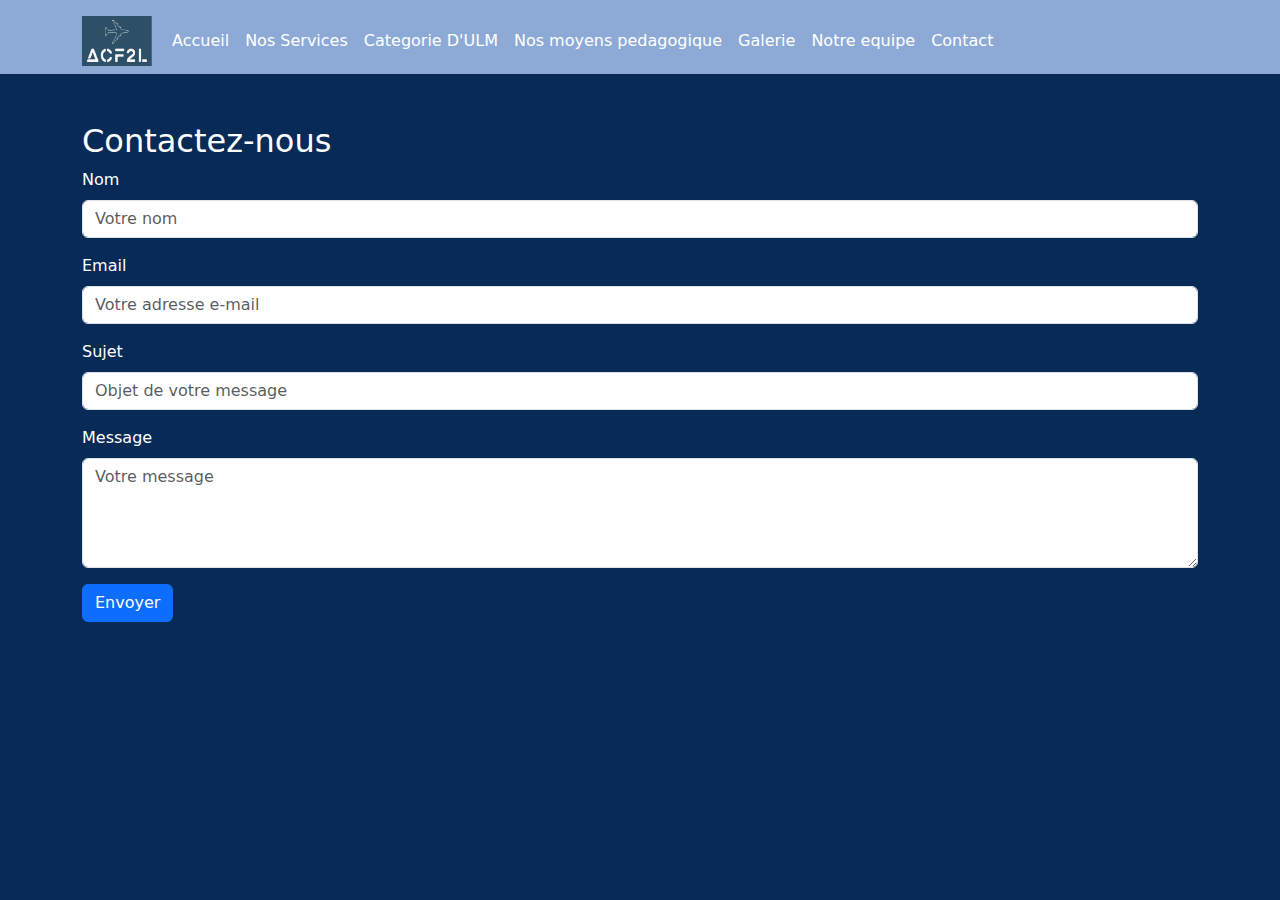
<file: html/contact.html>
<!DOCTYPE html>
<html lang="en">
<head>
    <meta charset="UTF-8">
    <meta name="viewport" content="width=device-width, initial-scale=1.0">
    <title>Acf2l Contact</title>
    <link href="https://cdn.jsdelivr.net/npm/bootstrap@5.3.3/dist/css/bootstrap.min.css" rel="stylesheet" integrity="sha384-QWTKZyjpPEjISv5WaRU9OFeRpok6YctnYmDr5pNlyT2bRjXh0JMhjY6hW+ALEwIH" crossorigin="anonymous">
    <link href="../css/nos-moyen-pedagogique.css" rel="stylesheet"> 
</head>
<body>

  
  <nav class="navbar-expand-md navbar navbar-light pt-3" style="background-color: #8DAAD6;">
    <div class="container">
      <img src="../img/logoacf2l.png" alt="" width="70" height="50">
      <button class="navbar-toggler" type="button" data-bs-toggle="collapse" data-bs-target="#navbarNav" aria-controls="navbarNav" aria-expanded="false" aria-label="Toggle navigation">
        <span class="navbar-toggler-icon"></span>
      </button>
    <div class="container">
      <div class="collapse navbar-collapse" id="navbarNav">
        <ul class="navbar-nav">
          <li class="nav-item">
            <a class="nav-link active text-white" aria-current="page" href="../html/index.html">Accueil</a>
          </li>
          <li class="nav-item">
            <a class="nav-link text-white" href="../html/Nos-service.html">Nos Services</a>
          </li>
          <li class="nav-item">
            <a class="nav-link text-white" href="../html/ULM.html">Categorie D'ULM</a>
          </li>
          <li class="nav-item">
            <a class="nav-link text-white" href="../html/Nos-moyen-pedagogique.html">Nos moyens pedagogique</a>
          </li>
          <li class="nav-item">
            <a class="nav-link text-white" href="../html/Galeries.html">Galerie</a>
          </li>
          <li class="nav-item">
            <a class="nav-link text-white" href="../html/Notre-equipe.html">Notre equipe</a>
          </li>
          <li class="nav-item">
            <a class="nav-link text-white" href="../html/contact.html">Contact</a>
          </li>
          
        </ul>
      </div>
    </div>
  </nav>

  
  <div class="container mt-5 text-white">
    <h2>Contactez-nous</h2>
    <form>
      <div class="mb-3">
        <label for="name" class="form-label">Nom</label>
        <input type="text" class="form-control" id="name" placeholder="Votre nom">
      </div>
      <div class="mb-3">
        <label for="email" class="form-label">Email</label>
        <input type="email" class="form-control" id="email" placeholder="Votre adresse e-mail">
      </div>
      <div class="mb-3">
        <label for="subject" class="form-label">Sujet</label>
        <input type="text" class="form-control" id="subject" placeholder="Objet de votre message">
      </div>
      <div class="mb-3">
        <label for="message" class="form-label">Message</label>
        <textarea class="form-control" id="message" rows="4" placeholder="Votre message"></textarea>
      </div>
      <button type="submit" class="btn btn-primary">Envoyer</button>
    </form>
  </div>

  <script src="https://cdn.jsdelivr.net/npm/bootstrap@5.3.3/dist/js/bootstrap.bundle.min.js" integrity="sha384-YvpcrYf0tY3lHB60NNkmXc5s9fDVZLESaAA55NDzOxhy9GkcIdslK1eN7N6jIeHz" crossorigin="anonymous"></script>
</body>
</html>
</file>
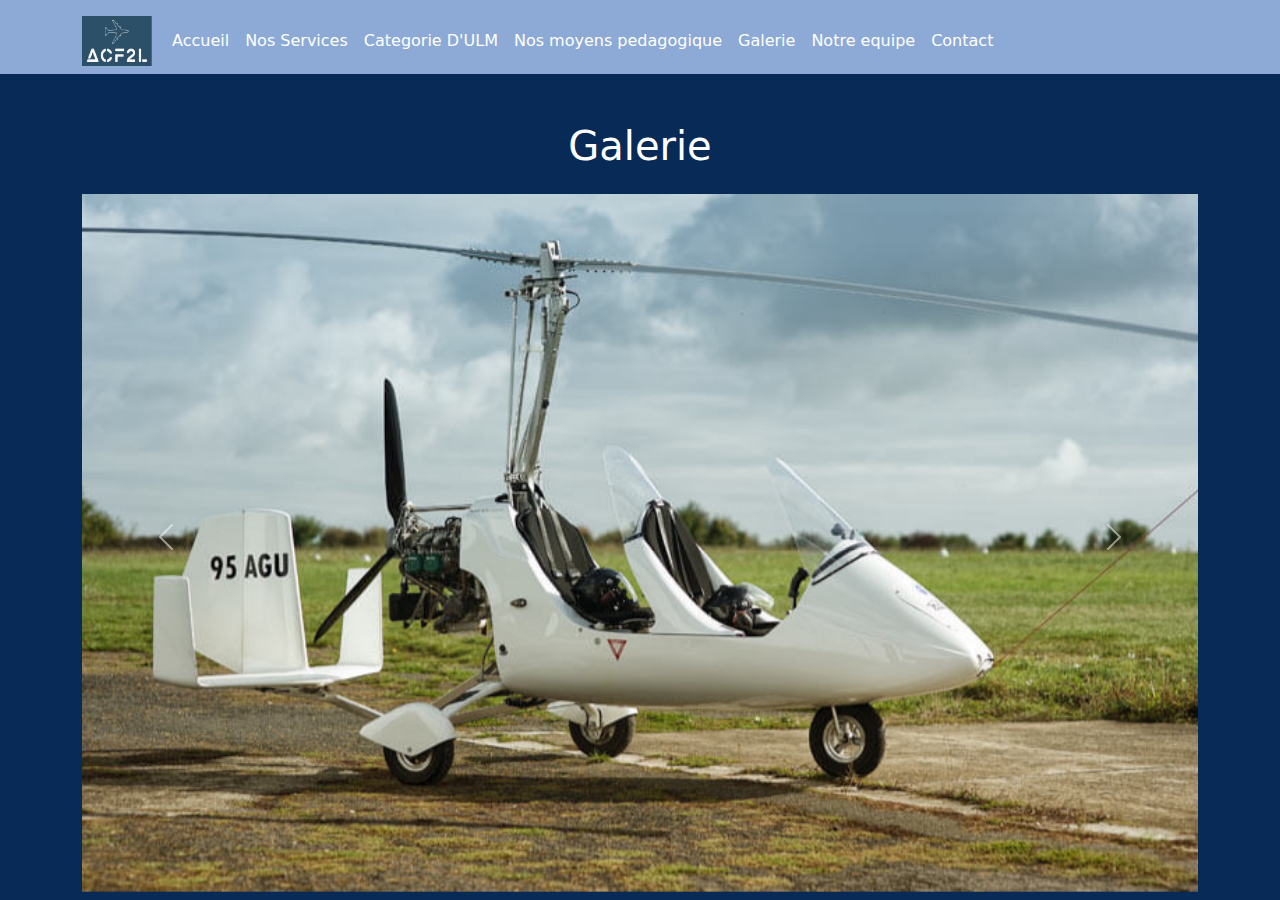
<file: html/Galeries.html>
<!DOCTYPE html>
<html lang="en">
<head>
    <meta charset="UTF-8">
    <meta name="viewport" content="width=device-width, initial-scale=1.0">
    <title>Acf2l Galeries</title>
    <link href="https://cdn.jsdelivr.net/npm/bootstrap@5.3.3/dist/css/bootstrap.min.css" rel="stylesheet" integrity="sha384-QWTKZyjpPEjISv5WaRU9OFeRpok6YctnYmDr5pNlyT2bRjXh0JMhjY6hW+ALEwIH" crossorigin="anonymous">
    <link href="../css/nos-moyen-pedagogique.css" rel="stylesheet"> 
</head>
<body>

  
  <nav class="navbar-expand-md navbar navbar-light pt-3" style="background-color: #8DAAD6;">
    <div class="container">
      <img src="../img/logoacf2l.png" alt="" width="70" height="50">
      <button class="navbar-toggler" type="button" data-bs-toggle="collapse" data-bs-target="#navbarNav" aria-controls="navbarNav" aria-expanded="false" aria-label="Toggle navigation">
        <span class="navbar-toggler-icon"></span>
      </button>
    <div class="container">
      <div class="collapse navbar-collapse" id="navbarNav">
        <ul class="navbar-nav">
          <li class="nav-item">
            <a class="nav-link active text-white" aria-current="page" href="../html/index.html">Accueil</a>
          </li>
          <li class="nav-item">
            <a class="nav-link text-white" href="../html/Nos-service.html">Nos Services</a>
          </li>
          <li class="nav-item">
            <a class="nav-link text-white" href="../html/ULM.html">Categorie D'ULM</a>
          </li>
          <li class="nav-item">
            <a class="nav-link text-white" href="../html/Nos-moyen-pedagogique.html">Nos moyens pedagogique</a>
          </li>
          <li class="nav-item">
            <a class="nav-link text-white" href="../html/Galeries.html">Galerie</a>
          </li>
          <li class="nav-item">
            <a class="nav-link text-white" href="../html/Notre-equipe.html">Notre equipe</a>
          </li>
          <li class="nav-item">
            <a class="nav-link text-white" href="../html/contact.html">Contact</a>
          </li>
          
        </ul>
      </div>
    </div>
  </nav>
  <div class="container">
    <h1 class="text-center text-white mt-5">Galerie</h1>

    <div id="carouselExample" class="carousel slide">
        <div class="carousel-inner pt-3 pb-1">
          <div class="carousel-item active">
            <img src="../img/sale.jpg" class="d-block w-100" alt="...">
          </div>
          <div class="carousel-item">
            <img src="../img/skypper-1-profil-66462f37386f7752988155.jpg" class="d-block w-100" alt="...">
          </div>
          <div class="carousel-item">
            <img src="../img/RIC-SIGIER-Trio-gyro-e1515005188218.jpg" class="d-block w-100" alt="...">
          </div>
          <div class="carousel-item">
            <img src="../img/plantine.jpg" class="d-block w-100" alt="...">
          </div>
          <div class="carousel-item">
            <img src="../img/koko.jpg" class="d-block w-100" alt="...">
          </div>
        </div>
        <button class="carousel-control-prev" type="button" data-bs-target="#carouselExample" data-bs-slide="prev">
          <span class="carousel-control-prev-icon" aria-hidden="true"></span>
          <span class="visually-hidden">Previous</span>
        </button>
        <button class="carousel-control-next" type="button" data-bs-target="#carouselExample" data-bs-slide="next">
          <span class="carousel-control-next-icon" aria-hidden="true"></span>
          <span class="visually-hidden">Next</span>
        </button>
      </div>
      

  <script src="https://cdn.jsdelivr.net/npm/bootstrap@5.3.3/dist/js/bootstrap.bundle.min.js" integrity="sha384-YvpcrYf0tY3lHB60NNkmXc5s9fDVZLESaAA55NDzOxhy9GkcIdslK1eN7N6jIeHz" crossorigin="anonymous"></script>
</body>
</html>
</file>
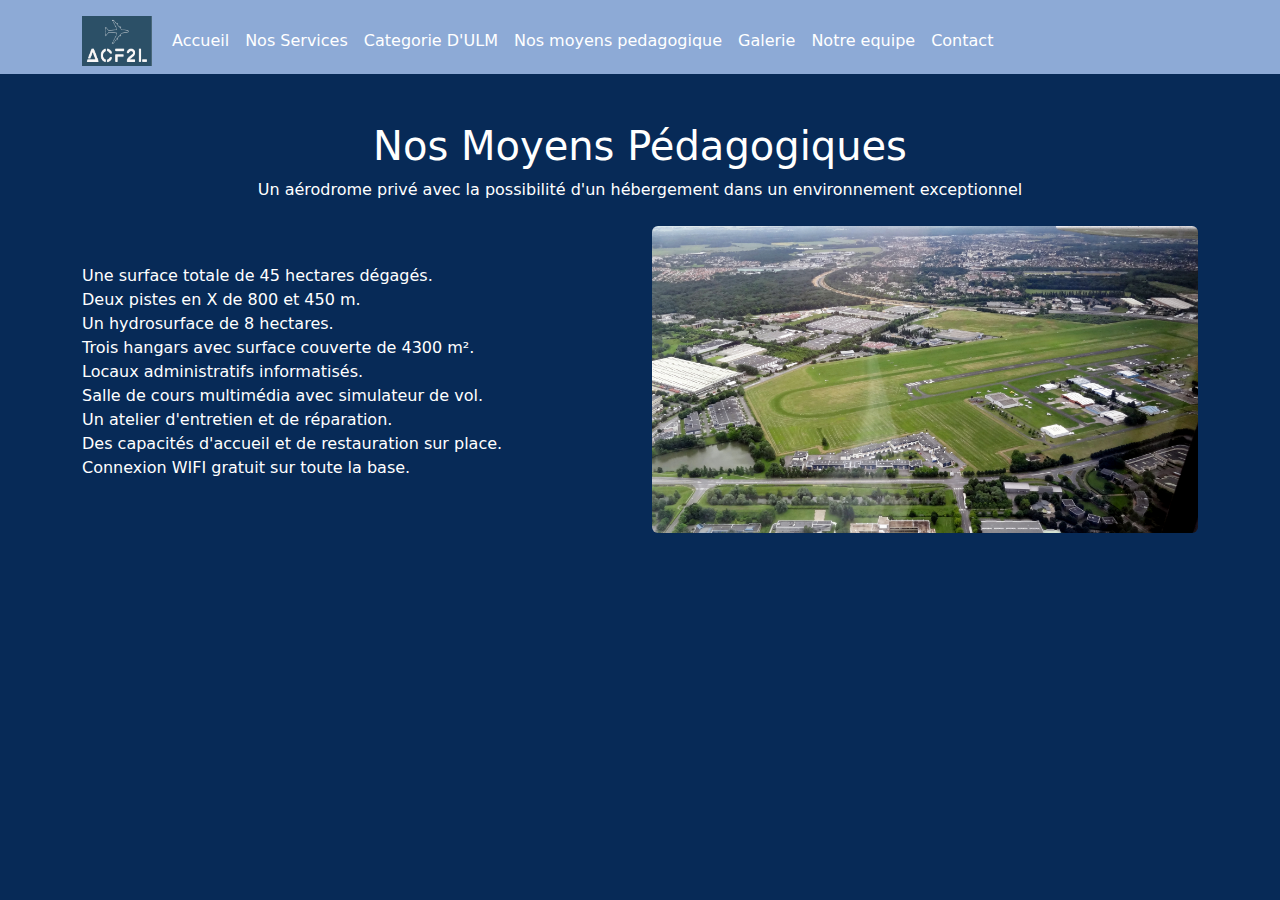
<file: html/Nos-moyen-pedagogique.html>
<!DOCTYPE html>
<html lang="en">
<head>
    <meta charset="UTF-8">
    <meta name="viewport" content="width=device-width, initial-scale=1.0">
    <title>Acf2l_Moyens_Pedagogiqueq</title>
    <link href="https://cdn.jsdelivr.net/npm/bootstrap@5.3.3/dist/css/bootstrap.min.css" rel="stylesheet" integrity="sha384-QWTKZyjpPEjISv5WaRU9OFeRpok6YctnYmDr5pNlyT2bRjXh0JMhjY6hW+ALEwIH" crossorigin="anonymous">
    <link href="../css/nos-moyen-pedagogique.css" rel="stylesheet"> 
</head>
<body>
  
  <nav class="navbar-expand-md navbar navbar-light pt-3" style="background-color: #8DAAD6;">
    <div class="container">
      <img src="../img/logoacf2l.png" alt="" width="70" height="50">
      <button class="navbar-toggler" type="button" data-bs-toggle="collapse" data-bs-target="#navbarNav" aria-controls="navbarNav" aria-expanded="false" aria-label="Toggle navigation">
        <span class="navbar-toggler-icon"></span>
      </button>
    <div class="container">
      <div class="collapse navbar-collapse" id="navbarNav">
        <ul class="navbar-nav">
          <li class="nav-item">
            <a class="nav-link active text-white" aria-current="page" href="../html/index.html">Accueil</a>
          </li>
          <li class="nav-item">
            <a class="nav-link text-white" href="../html/Nos-service.html">Nos Services</a>
          </li>
          <li class="nav-item">
            <a class="nav-link text-white" href="../html/ULM.html">Categorie D'ULM</a>
          </li>
          <li class="nav-item">
            <a class="nav-link text-white" href="../html/Nos-moyen-pedagogique.html">Nos moyens pedagogique</a>
          </li>
          <li class="nav-item">
            <a class="nav-link text-white" href="../html/Galeries.html">Galerie</a>
          </li>
          <li class="nav-item">
            <a class="nav-link text-white" href="../html/Notre-equipe.html">Notre equipe</a>
          </li>
          <li class="nav-item">
            <a class="nav-link text-white" href="../html/contact.html">Contact</a>
          </li>
          
        </ul>
      </div>
    </div>
  </nav>

  <div class="container">
    <h1 class="text-center text-white mt-5">Nos Moyens Pédagogiques</h1>
    <p class="text-center text-white">Un aérodrome privé avec la possibilité d'un hébergement dans un environnement exceptionnel</p>
  </div>

  <div class="container">
    <div class="row align-items-center my-4">

      <div class="col-md-6">
        <p class="text-white" style="text-align: justify;">
          Une surface totale de 45 hectares dégagés.<br>
          Deux pistes en X de 800 et 450 m.<br>
          Un hydrosurface de 8 hectares.<br>
          Trois hangars avec surface couverte de 4300 m².<br>
          Locaux administratifs informatisés.<br>
          Salle de cours multimédia avec simulateur de vol.<br>
          Un atelier d'entretien et de réparation.<br>
          Des capacités d'accueil et de restauration sur place.<br>
          Connexion WIFI gratuit sur toute la base.
        </p>
      </div>

      <div class="col-md-6">
        <img src="../img/Lognes-Émerainville_LFPL_aerialview.jpg" class="img-fluid rounded" alt="Vue aérienne de Lognes-Émerainville">
      </div>
    </div>
  </div>

  <script src="https://cdn.jsdelivr.net/npm/bootstrap@5.3.3/dist/js/bootstrap.bundle.min.js" integrity="sha384-YvpcrYf0tY3lHB60NNkmXc5s9fDVZLESaAA55NDzOxhy9GkcIdslK1eN7N6jIeHz" crossorigin="anonymous"></script>
</body>
</html>
</file>
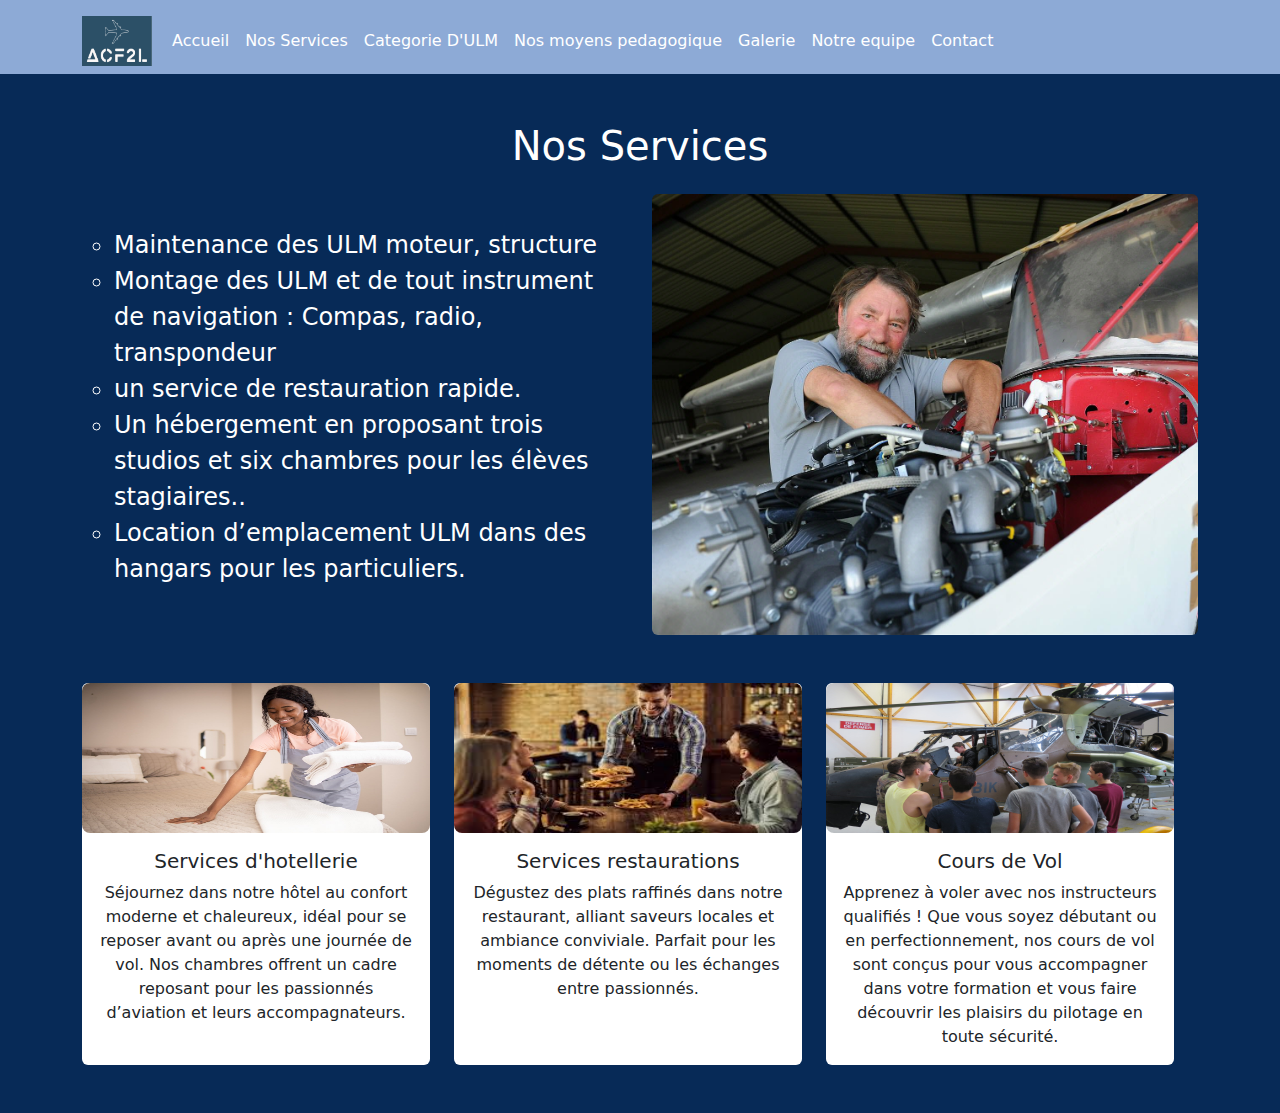
<file: html/Nos-service.html>
<!DOCTYPE html>
<html lang="en">
<head>
    <meta charset="UTF-8">
    <meta name="viewport" content="width=device-width, initial-scale=1.0">
    <title>Acf2l_Nos_Services</title>
    <link href="https://cdn.jsdelivr.net/npm/bootstrap@5.3.3/dist/css/bootstrap.min.css" rel="stylesheet" integrity="sha384-QWTKZyjpPEjISv5WaRU9OFeRpok6YctnYmDr5pNlyT2bRjXh0JMhjY6hW+ALEwIH" crossorigin="anonymous">
    <link href="../css/nos-moyen-pedagogique.css" rel="stylesheet"> 
</head>
<body>

   
  <nav class="navbar-expand-md navbar navbar-light pt-3" style="background-color: #8DAAD6;">
    <div class="container">
      <img src="../img/logoacf2l.png" alt="" width="70" height="50">
      <button class="navbar-toggler" type="button" data-bs-toggle="collapse" data-bs-target="#navbarNav" aria-controls="navbarNav" aria-expanded="false" aria-label="Toggle navigation">
        <span class="navbar-toggler-icon"></span>
      </button>
    <div class="container">
      <div class="collapse navbar-collapse" id="navbarNav">
        <ul class="navbar-nav">
          <li class="nav-item">
            <a class="nav-link active text-white" aria-current="page" href="../html/index.html">Accueil</a>
          </li>
          <li class="nav-item">
            <a class="nav-link text-white" href="../html/Nos-service.html">Nos Services</a>
          </li>
          <li class="nav-item">
            <a class="nav-link text-white" href="../html/ULM.html">Categorie D'ULM</a>
          </li>
          <li class="nav-item">
            <a class="nav-link text-white" href="../html/Nos-moyen-pedagogique.html">Nos moyens pedagogique</a>
          </li>
          <li class="nav-item">
            <a class="nav-link text-white" href="../html/Galeries.html">Galerie</a>
          </li>
          <li class="nav-item">
            <a class="nav-link text-white" href="../html/Notre-equipe.html">Notre equipe</a>
          </li>
          <li class="nav-item">
            <a class="nav-link text-white" href="../html/contact.html">Contact</a>
          </li>
          
        </ul>
      </div>
    </div>
  </nav>

  <div class="container">
    <h1 class="text-center text-white mt-5">Nos Services</h1>

  </div>

  <div class="container">
    <div class="row align-items-center my-4">

      <div class="col-md-6">
        <ul class="list-unstyled  text-white fs-4 ">
            <ul>
                <li>Maintenance des ULM moteur, structure</li>
                <li>Montage des ULM et de tout instrument de navigation : Compas, radio, transpondeur</li>
                <li>  un service de restauration rapide.</li>
                <li> Un hébergement en proposant trois studios et six chambres pour les élèves stagiaires..</li>
                <li> Location d’emplacement ULM dans des hangars pour les particuliers.</li>
            

              </ul>

        
            
          </ul>
      </div>

      <div class="col-md-6">
        <img src="../img/reparations.jpg" class="img-fluid rounded" alt="Vue aérienne de Lognes-Émerainville">
      </div>
      <div class="row text-center pt-5 ">

        <div class="col-md-4 mb-4">
          <div class="card h-100" style="border: none;">
            <img src="../img/TEST-TRAVAILLER-HOTELLERIE-RESTAURATION-2.jpg" class="card-img-top img-fluid" alt="Autogire Image" style="height: 150px; border-radius: 8px;">
            <div class="card-body">
              <h5 class="card-title">Services d'hotellerie </h5>
              <p class="card-text">Séjournez dans notre hôtel au confort moderne et chaleureux, idéal pour se reposer avant ou après une journée de vol. Nos chambres offrent un cadre reposant pour les passionnés d’aviation et leurs accompagnateurs.</p>
            </div>
          </div>
        </div>
        
  
        <div class="col-md-4 mb-4">
          <div class="card h-100" style="border: none;">
            <img src="../img/restaui.jpeg" class="card-img-top img-fluid" alt="Multi-axes Image" style="height: 150px; border-radius: 8px;">
            <div class="card-body">
              <h5 class="card-title">Services restaurations</h5>
              <p class="card-text">Dégustez des plats raffinés dans notre restaurant, alliant saveurs locales et ambiance conviviale. Parfait pour les moments de détente ou les échanges entre passionnés.</p>
            </div>
          </div>
        </div>
        
  
        <div class="col-md-4 mb-4">
          <div class="card h-100" style="border: none;">
            <img src="../img/courspilo.jpg" class="card-img-top img-fluid" alt="Pendulaire Image" style="height: 150px; border-radius: 8px;">
            <div class="card-body">
              <h5 class="card-title">Cours de Vol </h5>
              <p class="card-text">Apprenez à voler avec nos instructeurs qualifiés ! Que vous soyez débutant ou en perfectionnement, nos cours de vol sont conçus pour vous accompagner dans votre formation et vous faire découvrir les plaisirs du pilotage en toute sécurité.</p>
            </div>
          </div>
        </div>
      </div>
    </div>
  </div>
  

  <script src="https://cdn.jsdelivr.net/npm/bootstrap@5.3.3/dist/js/bootstrap.bundle.min.js" integrity="sha384-YvpcrYf0tY3lHB60NNkmXc5s9fDVZLESaAA55NDzOxhy9GkcIdslK1eN7N6jIeHz" crossorigin="anonymous"></script>
</body>
</html>
</file>
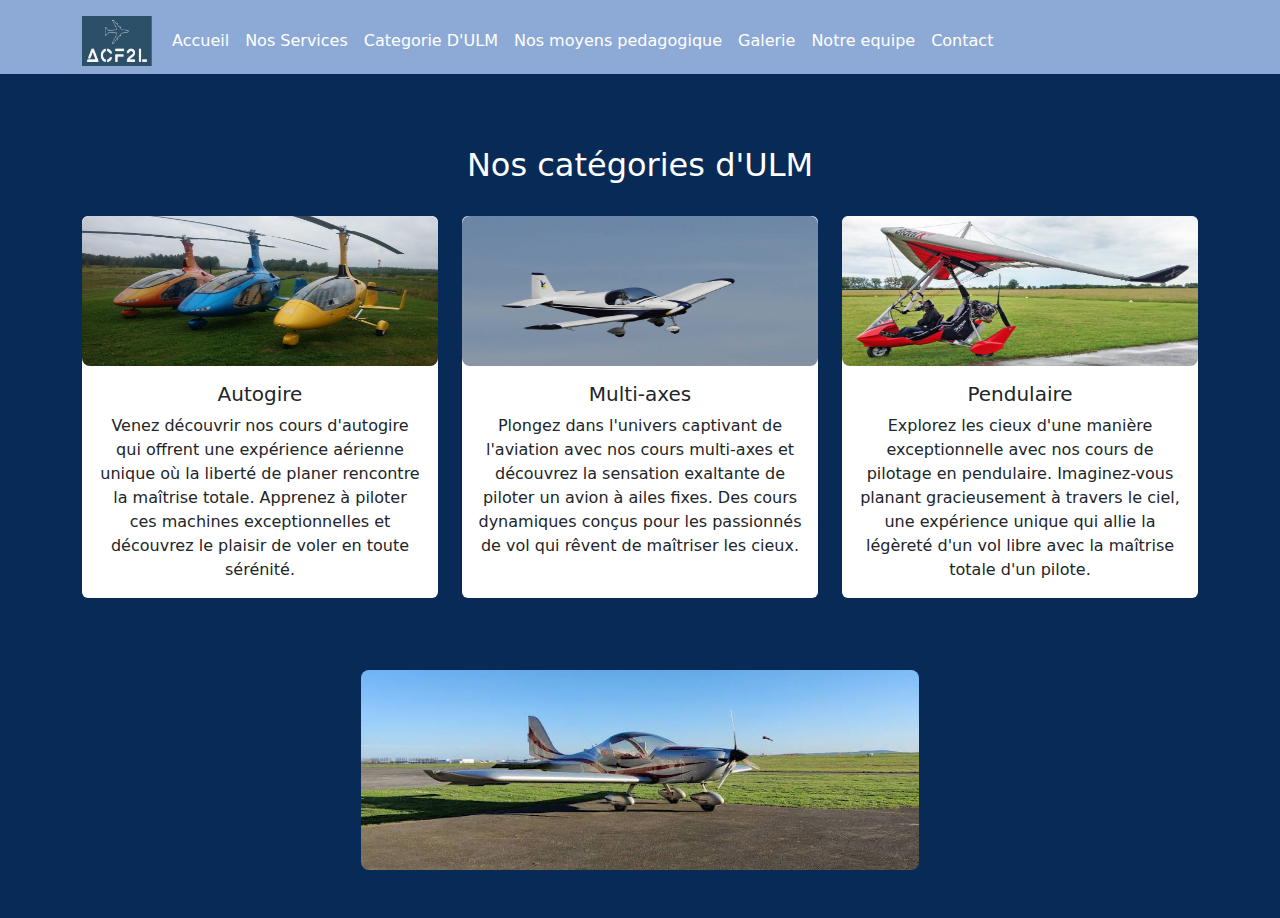
<file: html/ULM.html>
<!DOCTYPE html>
<html lang="en">
<head>
    <meta charset="UTF-8">
    <meta name="viewport" content="width=device-width, initial-scale=1.0">
    <title>Acf2l_Uml</title>
    <link href="https://cdn.jsdelivr.net/npm/bootstrap@5.3.3/dist/css/bootstrap.min.css" rel="stylesheet" integrity="sha384-QWTKZyjpPEjISv5WaRU9OFeRpok6YctnYmDr5pNlyT2bRjXh0JMhjY6hW+ALEwIH" crossorigin="anonymous">
    <link href="../css/nos-moyen-pedagogique.css" rel="stylesheet"> 
</head>
<body>

 
  <nav class="navbar-expand-md navbar navbar-light pt-3" style="background-color: #8DAAD6;">
    <div class="container">
      <img src="../img/logoacf2l.png" alt="" width="70" height="50">
      <button class="navbar-toggler" type="button" data-bs-toggle="collapse" data-bs-target="#navbarNav" aria-controls="navbarNav" aria-expanded="false" aria-label="Toggle navigation">
        <span class="navbar-toggler-icon"></span>
      </button>
    <div class="container">
      <div class="collapse navbar-collapse" id="navbarNav">
        <ul class="navbar-nav">
          <li class="nav-item">
            <a class="nav-link active text-white" aria-current="page" href="../html/index.html">Accueil</a>
          </li>
          <li class="nav-item">
            <a class="nav-link text-white" href="../html/Nos-service.html">Nos Services</a>
          </li>
          <li class="nav-item">
            <a class="nav-link text-white" href="../html/ULM.html">Categorie D'ULM</a>
          </li>
          <li class="nav-item">
            <a class="nav-link text-white" href="../html/Nos-moyen-pedagogique.html">Nos moyens pedagogique</a>
          </li>
          <li class="nav-item">
            <a class="nav-link text-white" href="../html/Galeries.html">Galerie</a>
          </li>
          <li class="nav-item">
            <a class="nav-link text-white" href="../html/Notre-equipe.html">Notre equipe</a>
          </li>
          <li class="nav-item">
            <a class="nav-link text-white" href="../html/contact.html">Contact</a>
          </li>
          
        </ul>
      </div>
    </div>
  </nav>

  <div class="container my-5">
    <h2 class="text-center text-white py-4">Nos catégories d'ULM</h2>

    <div class="row text-center">

      <div class="col-md-4 mb-4">
        <div class="card h-100" style="border: none;">
          <img src="../img/RIC-SIGIER-Trio-gyro-e1515005188218.jpg" class="card-img-top img-fluid" alt="Autogire Image" style="height: 150px; border-radius: 8px;">
          <div class="card-body">
            <h5 class="card-title">Autogire</h5>
            <p class="card-text">Venez découvrir nos cours d'autogire qui offrent une expérience aérienne unique où la liberté de planer rencontre la maîtrise totale. Apprenez à piloter ces machines exceptionnelles et découvrez le plaisir de voler en toute sérénité.</p>
          </div>
        </div>
      </div>
      

      <div class="col-md-4 mb-4">
        <div class="card h-100" style="border: none;">
          <img src="../img/ulm-pendulaire-37-05.jpg" class="card-img-top img-fluid" alt="Multi-axes Image" style="height: 150px; border-radius: 8px;">
          <div class="card-body">
            <h5 class="card-title">Multi-axes</h5>
            <p class="card-text">Plongez dans l'univers captivant de l'aviation avec nos cours multi-axes et découvrez la sensation exaltante de piloter un avion à ailes fixes. Des cours dynamiques conçus pour les passionnés de vol qui rêvent de maîtriser les cieux.</p>
          </div>
        </div>
      </div>
      

      <div class="col-md-4 mb-4">
        <div class="card h-100" style="border: none;">
          <img src="../img/skypper-1-profil-66462f37386f7752988155.jpg" class="card-img-top img-fluid" alt="Pendulaire Image" style="height: 150px; border-radius: 8px;">
          <div class="card-body">
            <h5 class="card-title">Pendulaire</h5>
            <p class="card-text">Explorez les cieux d'une manière exceptionnelle avec nos cours de pilotage en pendulaire. Imaginez-vous planant gracieusement à travers le ciel, une expérience unique qui allie la légèreté d'un vol libre avec la maîtrise totale d'un pilote.</p>
          </div>
        </div>
      </div>
    </div>


    <center><img src="../img/formation-pilote-ulm-multiaxe.jpg" class="img-fluid mt-5" alt=" Image" style="height: 200px; width: 50%; border-radius: 8px;"></center>
  </div>

  <script src="https://cdn.jsdelivr.net/npm/bootstrap@5.3.3/dist/js/bootstrap.bundle.min.js" integrity="sha384-YvpcrYf0tY3lHB60NNkmXc5s9fDVZLESaAA55NDzOxhy9GkcIdslK1eN7N6jIeHz" crossorigin="anonymous"></script>
</body>
</html>
</file>
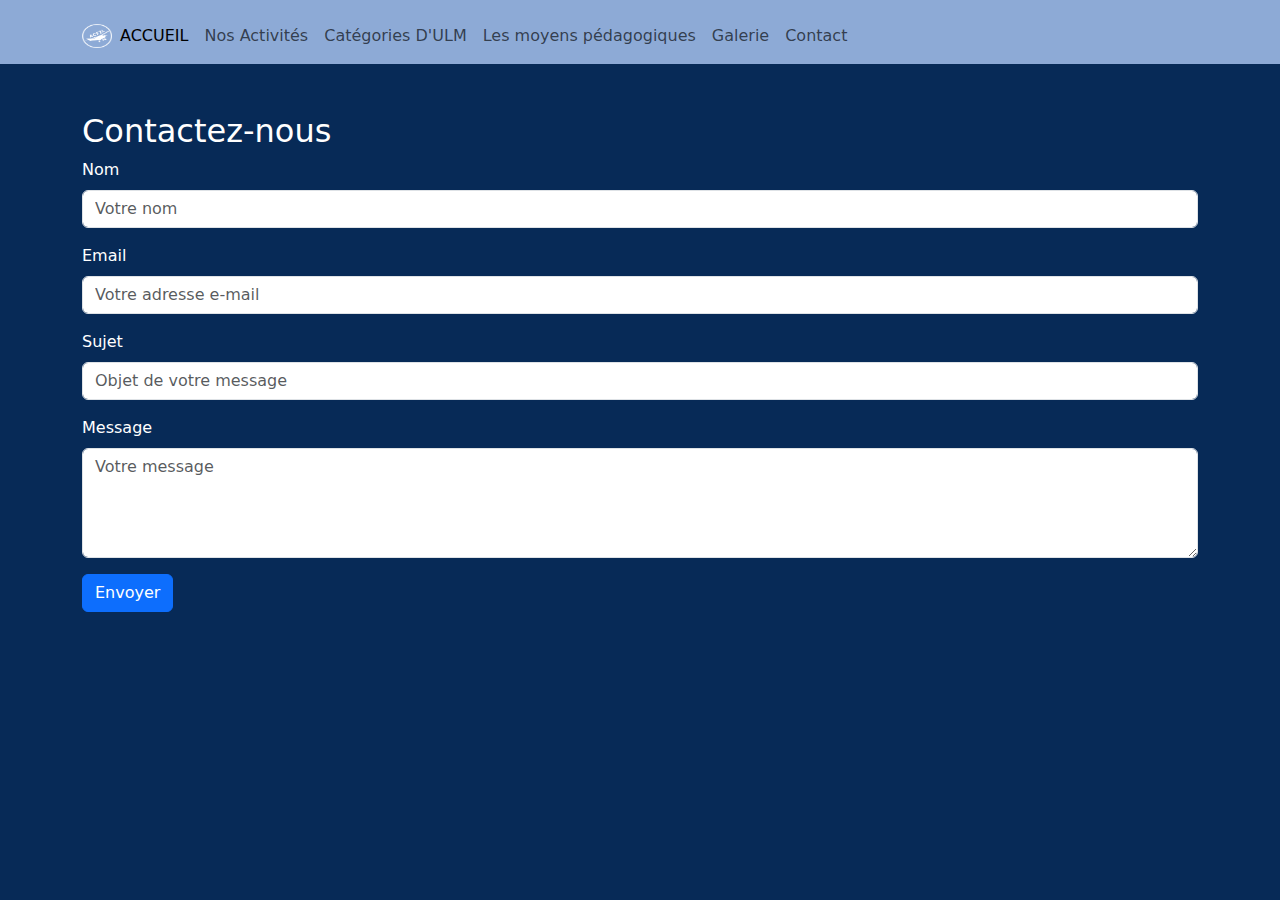
<file: site/contact.html>
<!DOCTYPE html>
<html lang="en">
<head>
    <meta charset="UTF-8">
    <meta name="viewport" content="width=device-width, initial-scale=1.0">
    <title>Document</title>
    <link href="https://cdn.jsdelivr.net/npm/bootstrap@5.3.3/dist/css/bootstrap.min.css" rel="stylesheet" integrity="sha384-QWTKZyjpPEjISv5WaRU9OFeRpok6YctnYmDr5pNlyT2bRjXh0JMhjY6hW+ALEwIH" crossorigin="anonymous">
    <link href="../site/css/nos-moyen-pedagogique.css" rel="stylesheet"> 
</head>
<body>

  <nav class="navbar-expand-md navbar navbar-light pt-3" style="background-color: #8DAAD6;">
    <div class="container">
      <img src="logo.png" alt="" width="30" height="24">
      <button class="navbar-toggler" type="button" data-bs-toggle="collapse" data-bs-target="#navbarNav" aria-controls="navbarNav" aria-expanded="false" aria-label="Toggle navigation">
        <span class="navbar-toggler-icon"></span>
      </button>
      <div class="collapse navbar-collapse" id="navbarNav">
        <ul class="navbar-nav">
          <li class="nav-item">
            <a class="nav-link active" aria-current="page" href="#">ACCUEIL</a>
          </li>
          <li class="nav-item">
            <a class="nav-link" href="#">Nos Activités</a>
          </li>
          <li class="nav-item">
            <a class="nav-link" href="#">Catégories D'ULM</a>
          </li>
          <li class="nav-item">
            <a class="nav-link" href="#">Les moyens pédagogiques</a>
          </li>
          <li class="nav-item">
            <a class="nav-link" href="#">Galerie</a>
          </li>
          <li class="nav-item">
            <a class="nav-link" href="#">Contact</a>
          </li>
        </ul>
      </div>
    </div>
  </nav>

  
  <div class="container mt-5 text-white">
    <h2>Contactez-nous</h2>
    <form>
      <div class="mb-3">
        <label for="name" class="form-label">Nom</label>
        <input type="text" class="form-control" id="name" placeholder="Votre nom">
      </div>
      <div class="mb-3">
        <label for="email" class="form-label">Email</label>
        <input type="email" class="form-control" id="email" placeholder="Votre adresse e-mail">
      </div>
      <div class="mb-3">
        <label for="subject" class="form-label">Sujet</label>
        <input type="text" class="form-control" id="subject" placeholder="Objet de votre message">
      </div>
      <div class="mb-3">
        <label for="message" class="form-label">Message</label>
        <textarea class="form-control" id="message" rows="4" placeholder="Votre message"></textarea>
      </div>
      <button type="submit" class="btn btn-primary">Envoyer</button>
    </form>
  </div>

  <script src="https://cdn.jsdelivr.net/npm/bootstrap@5.3.3/dist/js/bootstrap.bundle.min.js" integrity="sha384-YvpcrYf0tY3lHB60NNkmXc5s9fDVZLESaAA55NDzOxhy9GkcIdslK1eN7N6jIeHz" crossorigin="anonymous"></script>
</body>
</html>
</file>
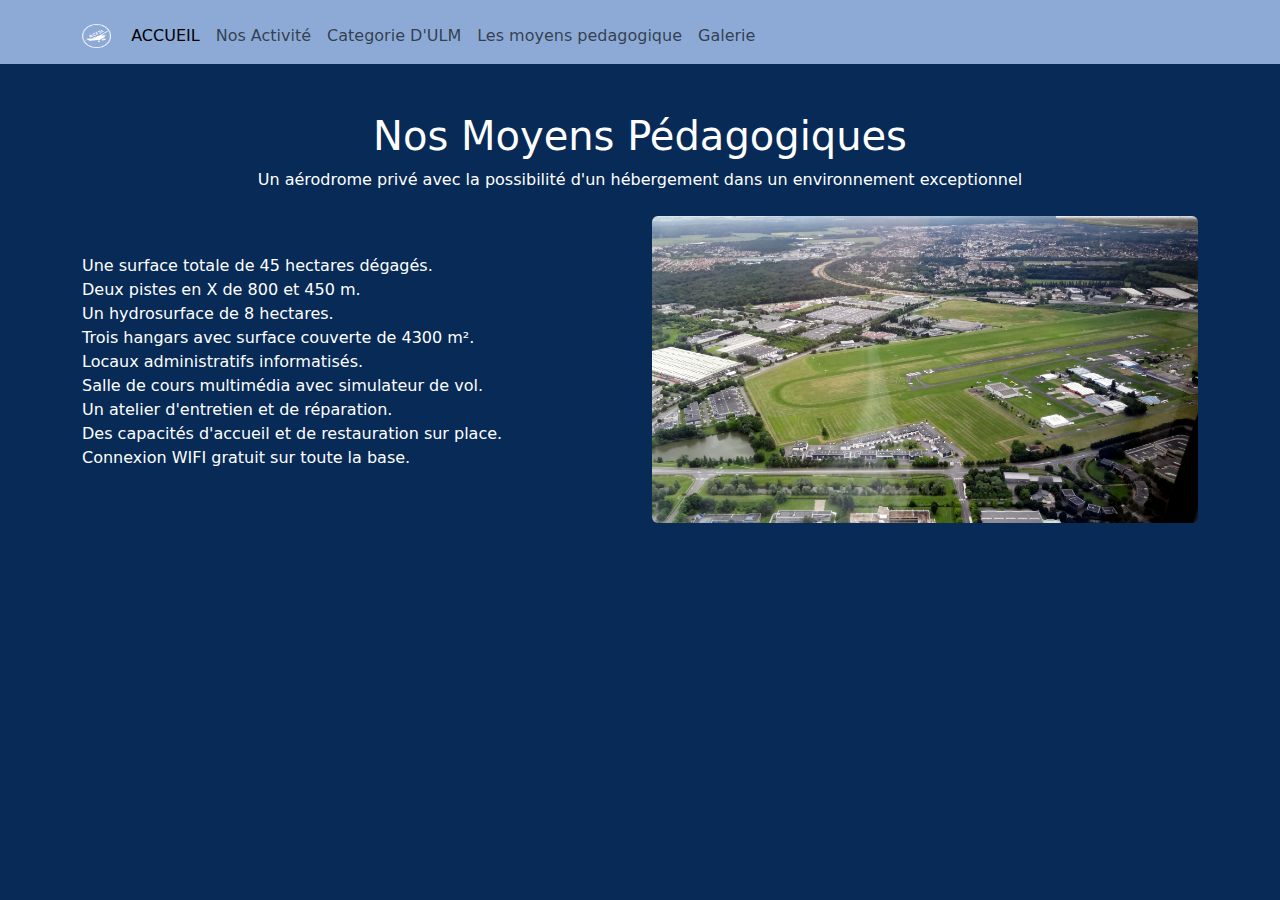
<file: site/Nos-moyen-pedagogique.html>
<!DOCTYPE html>
<html lang="en">
<head>
    <meta charset="UTF-8">
    <meta name="viewport" content="width=device-width, initial-scale=1.0">
    <title>Document</title>
    <link href="https://cdn.jsdelivr.net/npm/bootstrap@5.3.3/dist/css/bootstrap.min.css" rel="stylesheet" integrity="sha384-QWTKZyjpPEjISv5WaRU9OFeRpok6YctnYmDr5pNlyT2bRjXh0JMhjY6hW+ALEwIH" crossorigin="anonymous">
    <link href="../site/css/nos-moyen-pedagogique.css" rel="stylesheet"> 
</head>
<body>

  <nav class="navbar-expand-md navbar navbar-light pt-3" style="background-color: #8DAAD6;">
    <div class="container">
      <img src="logo.png" alt="" width="30" height="24">
      <button class="navbar-toggler" type="button" data-bs-toggle="collapse" data-bs-target="#navbarNav" aria-controls="navbarNav" aria-expanded="false" aria-label="Toggle navigation">
        <span class="navbar-toggler-icon"></span>
      </button>
    <div class="container">
      <div class="collapse navbar-collapse" id="navbarNav">
        <ul class="navbar-nav">
          <li class="nav-item">
            <a class="nav-link active" aria-current="page" href="#">ACCUEIL</a>
          </li>
          <li class="nav-item">
            <a class="nav-link" href="#">Nos Activité</a>
          </li>
          <li class="nav-item">
            <a class="nav-link" href="#">Categorie D'ULM</a>
          </li>
          <li class="nav-item">
            <a class="nav-link" href="#">Les moyens pedagogique</a>
          </li>
          <li class="nav-item">
            <a class="nav-link" href="#">Galerie</a>
          </li>
        </ul>
      </div>
    </div>
  </nav>

  <div class="container">
    <h1 class="text-center text-white mt-5">Nos Moyens Pédagogiques</h1>
    <p class="text-center text-white">Un aérodrome privé avec la possibilité d'un hébergement dans un environnement exceptionnel</p>
  </div>

  <div class="container">
    <div class="row align-items-center my-4">

      <div class="col-md-6">
        <p class="text-white" style="text-align: justify;">
          Une surface totale de 45 hectares dégagés.<br>
          Deux pistes en X de 800 et 450 m.<br>
          Un hydrosurface de 8 hectares.<br>
          Trois hangars avec surface couverte de 4300 m².<br>
          Locaux administratifs informatisés.<br>
          Salle de cours multimédia avec simulateur de vol.<br>
          Un atelier d'entretien et de réparation.<br>
          Des capacités d'accueil et de restauration sur place.<br>
          Connexion WIFI gratuit sur toute la base.
        </p>
      </div>

      <div class="col-md-6">
        <img src="Lognes-Émerainville_LFPL_aerialview.jpg" class="img-fluid rounded" alt="Vue aérienne de Lognes-Émerainville">
      </div>
    </div>
  </div>

  <script src="https://cdn.jsdelivr.net/npm/bootstrap@5.3.3/dist/js/bootstrap.bundle.min.js" integrity="sha384-YvpcrYf0tY3lHB60NNkmXc5s9fDVZLESaAA55NDzOxhy9GkcIdslK1eN7N6jIeHz" crossorigin="anonymous"></script>
</body>
</html>
</file>
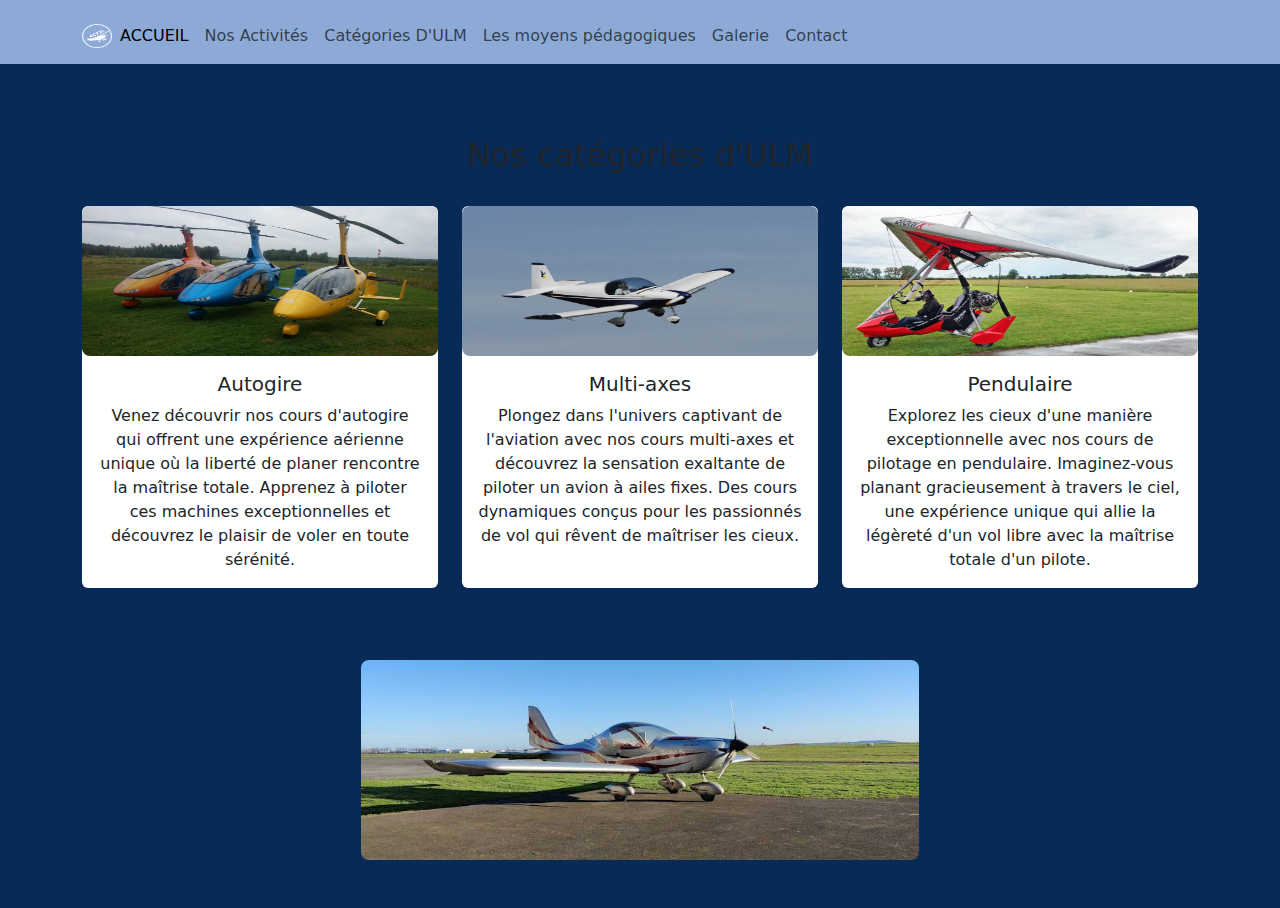
<file: site/ULM.html>
<!DOCTYPE html>
<html lang="en">
<head>
    <meta charset="UTF-8">
    <meta name="viewport" content="width=device-width, initial-scale=1.0">
    <title>Document</title>
    <link href="https://cdn.jsdelivr.net/npm/bootstrap@5.3.3/dist/css/bootstrap.min.css" rel="stylesheet" integrity="sha384-QWTKZyjpPEjISv5WaRU9OFeRpok6YctnYmDr5pNlyT2bRjXh0JMhjY6hW+ALEwIH" crossorigin="anonymous">
    <link href="../site/css/nos-moyen-pedagogique.css" rel="stylesheet"> 
</head>
<body>

  <nav class="navbar-expand-md navbar navbar-light pt-3" style="background-color: #8DAAD6;">
    <div class="container">
      <img src="logo.png" alt="" width="30" height="24">
      <button class="navbar-toggler" type="button" data-bs-toggle="collapse" data-bs-target="#navbarNav" aria-controls="navbarNav" aria-expanded="false" aria-label="Toggle navigation">
        <span class="navbar-toggler-icon"></span>
      </button>
      <div class="collapse navbar-collapse" id="navbarNav">
        <ul class="navbar-nav">
          <li class="nav-item">
            <a class="nav-link active" aria-current="page" href="#">ACCUEIL</a>
          </li>
          <li class="nav-item">
            <a class="nav-link" href="#">Nos Activités</a>
          </li>
          <li class="nav-item">
            <a class="nav-link" href="#">Catégories D'ULM</a>
          </li>
          <li class="nav-item">
            <a class="nav-link" href="#">Les moyens pédagogiques</a>
          </li>
          <li class="nav-item">
            <a class="nav-link" href="#">Galerie</a>
          </li>
          <li class="nav-item">
            <a class="nav-link" href="#">Contact</a>
          </li>
        </ul>
      </div>
    </div>
  </nav>

  <div class="container my-5">
    <h2 class="text-center py-4">Nos catégories d'ULM</h2>

    <div class="row text-center">

      <div class="col-md-4 mb-4">
        <div class="card h-100" style="border: none;">
          <img src="RIC-SIGIER-Trio-gyro-e1515005188218.jpg" class="card-img-top img-fluid" alt="Autogire Image" style="height: 150px; border-radius: 8px;">
          <div class="card-body">
            <h5 class="card-title">Autogire</h5>
            <p class="card-text">Venez découvrir nos cours d'autogire qui offrent une expérience aérienne unique où la liberté de planer rencontre la maîtrise totale. Apprenez à piloter ces machines exceptionnelles et découvrez le plaisir de voler en toute sérénité.</p>
          </div>
        </div>
      </div>
      

      <div class="col-md-4 mb-4">
        <div class="card h-100" style="border: none;">
          <img src="ulm-pendulaire-37-05.jpg" class="card-img-top img-fluid" alt="Multi-axes Image" style="height: 150px; border-radius: 8px;">
          <div class="card-body">
            <h5 class="card-title">Multi-axes</h5>
            <p class="card-text">Plongez dans l'univers captivant de l'aviation avec nos cours multi-axes et découvrez la sensation exaltante de piloter un avion à ailes fixes. Des cours dynamiques conçus pour les passionnés de vol qui rêvent de maîtriser les cieux.</p>
          </div>
        </div>
      </div>
      

      <div class="col-md-4 mb-4">
        <div class="card h-100" style="border: none;">
          <img src="skypper-1-profil-66462f37386f7752988155.jpg" class="card-img-top img-fluid" alt="Pendulaire Image" style="height: 150px; border-radius: 8px;">
          <div class="card-body">
            <h5 class="card-title">Pendulaire</h5>
            <p class="card-text">Explorez les cieux d'une manière exceptionnelle avec nos cours de pilotage en pendulaire. Imaginez-vous planant gracieusement à travers le ciel, une expérience unique qui allie la légèreté d'un vol libre avec la maîtrise totale d'un pilote.</p>
          </div>
        </div>
      </div>
    </div>


    <center><img src="formation-pilote-ulm-multiaxe.jpg" class="img-fluid mt-5" alt=" Image" style="height: 200px; width: 50%; border-radius: 8px;"></center>
  </div>

  <script src="https://cdn.jsdelivr.net/npm/bootstrap@5.3.3/dist/js/bootstrap.bundle.min.js" integrity="sha384-YvpcrYf0tY3lHB60NNkmXc5s9fDVZLESaAA55NDzOxhy9GkcIdslK1eN7N6jIeHz" crossorigin="anonymous"></script>
</body>
</html>
</file>
<file: css/nos-moyen-pedagogique.css>
body {
    background-color: #072A57;
}
</file>
<file: site/css/nos-moyen-pedagogique.css>
body {
    background-color: #072A57;
}
</file>
